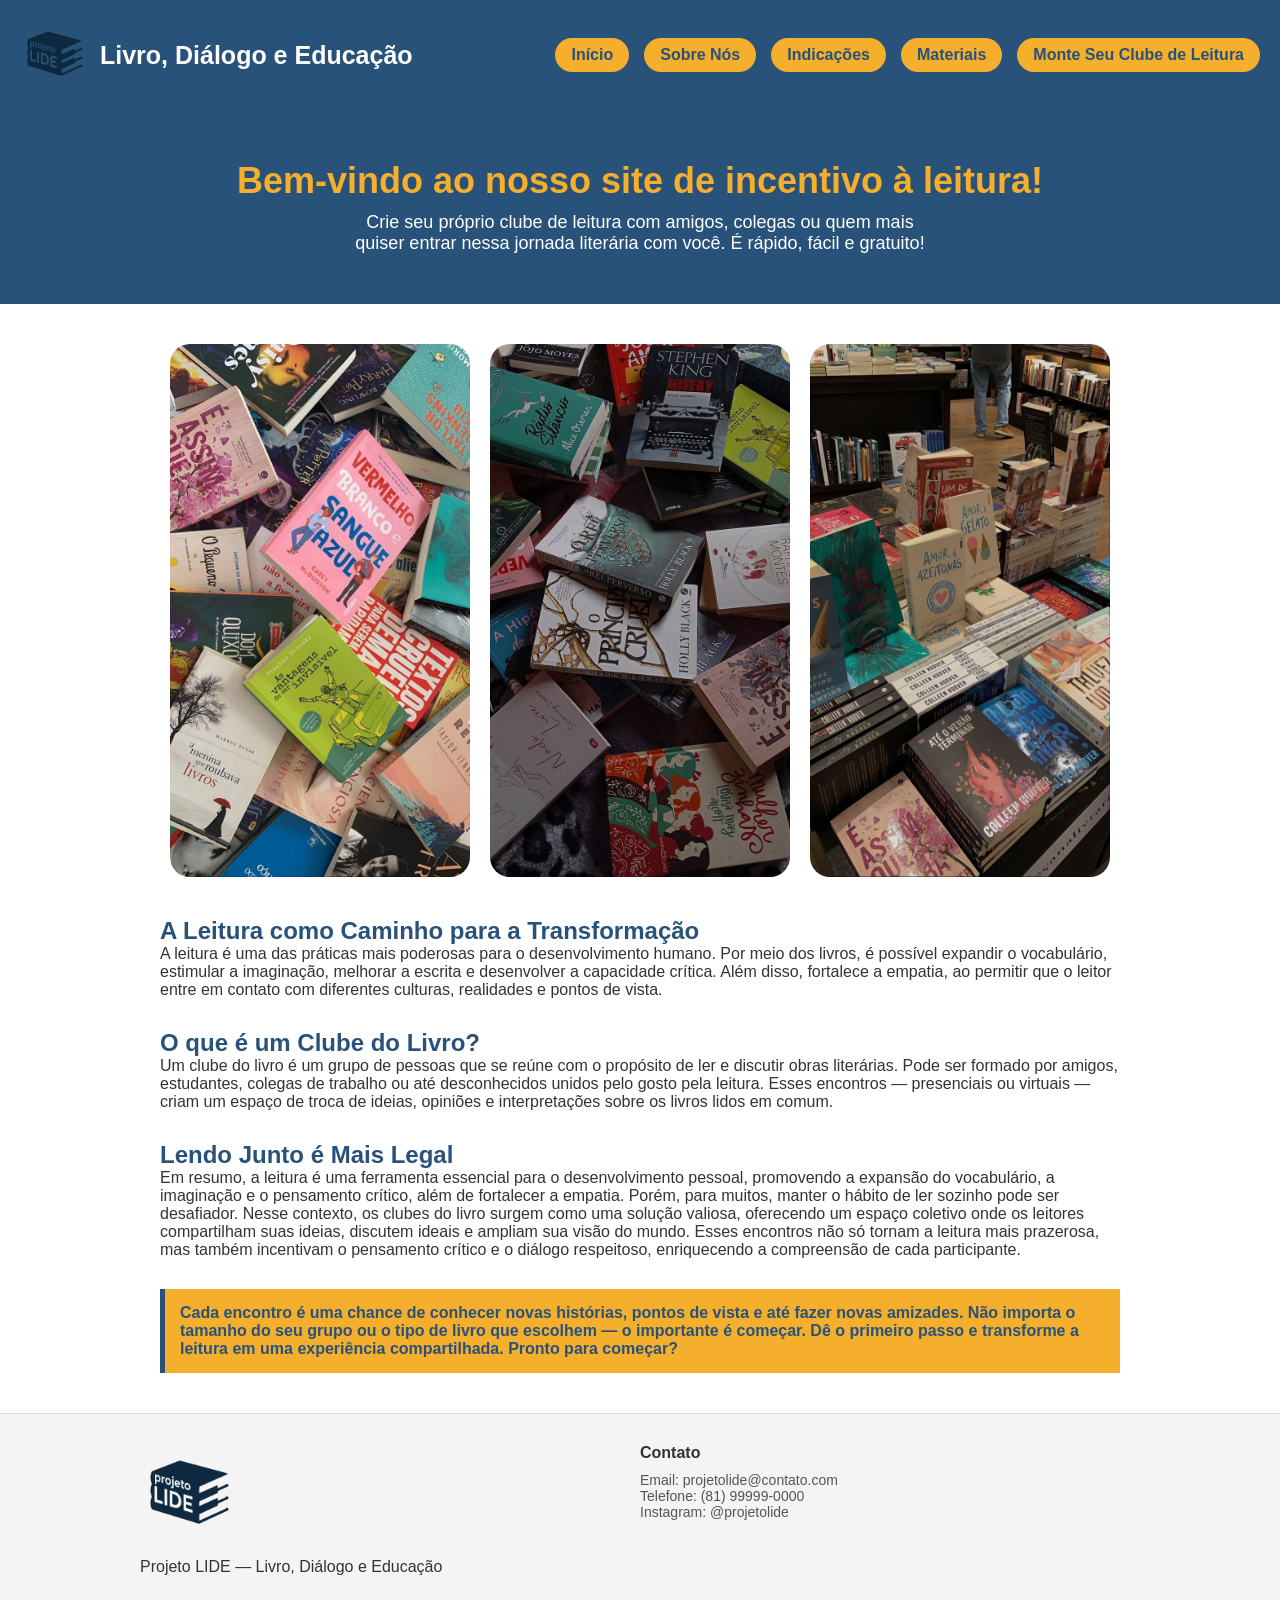
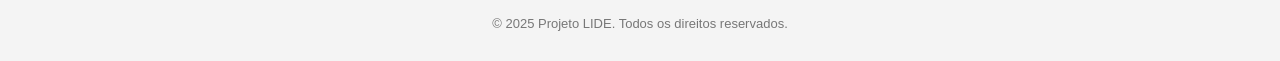
<file: index.html>
<!DOCTYPE html>
<html lang="pt-BR">
<head>
  <meta charset="UTF-8" />
  <meta name="viewport" content="width=device-width, initial-scale=1.0" />
  <title>Projeto LIDE - Clube de Leitura</title>
  <link href="https://fonts.googleapis.com/css2?family=Nunito:wght@400;700;900&display=swap" rel="stylesheet">
  <link rel="stylesheet" href="index.css">

  <style>
    body {
      margin: 0;
      font-family: 'Nunito', sans-serif;
      background-color: #ffffff;
      color: #333;
    }
    header {
      background-color: #28527A;
      padding: 20px;
      display: flex;
      justify-content: space-between;
      align-items: center;
      flex-wrap: wrap;
    }

    .logo {
      display: flex;
      align-items: center;
    }
    .logo img {
      height: 60px;
      margin-right: 10px;
    }
    nav {
      display: flex;
      gap: 15px;
      flex-wrap: wrap;
      align-items: center;
    }
    nav a {
      background-color: #f6ae2d;
      padding: 8px 16px;
      border-radius: 20px;
      text-decoration: none;
      color: #28527A;
      font-weight: 700;
    }

    nav a:hover{
    color: #f8fdf8;
    transform: scale(1.1);
    transition: all 0.45s ease;
}

a:hover{
    color: #28527A;
    transition: 0.3s all;
}


    .btn-sobre {
      background-color: #f6ae2d;
      padding: 8px 16px;
      border-radius: 20px;
      text-decoration: none;
      color: #28527A;
      font-weight: 700;
    }

    .btn-grupo{
      background-color: #f6ae2d;
      padding: 8px 16px;
      border-radius: 20px;
      text-decoration: none;
      color: #28527A;
      font-weight: 700;
    }

    .hero {
      background-color: #28527A;
      padding: 50px 20px;
      text-align: center;
      color: #ffffff;
      position: relative;
    }
    .hero h1 {
      font-size: 36px;
      margin-bottom: 10px;
      color: #f6ae2d;
    }
    .hero p {
      font-size: 18px;
      max-width: 600px;
      margin: 0 auto;
    }
    .content {
      max-width: 1000px;
      margin: 40px auto;
      padding: 0 20px;
    }
    .content h2 {
      color: #28527A;
      margin-top: 30px;
    }
    .content ul {
      padding-left: 20px;
    }
    .highlight {
      background:#f6ae2d;
      border-left: 5px solid #28527A;
      padding: 15px;
      margin-top: 30px;
      font-weight: 700;
      color: #28527A;
    }
    .img-row {
      display: flex;
      flex-wrap: wrap;
      gap: 20px;
      justify-content: center;
      margin: 40px 0;
    }
    .img-row img {
      width: 300px;
      height: auto;
      border-radius: 20px;
      object-fit: cover;
    }
  </style>
</head>
<body>
  <header>
    <div class="logo">
      <img src="logo.png" alt="Logo" style="height: 70px;">
      <h1 style="color:white; font-size: 25px; margin: 0;">Livro, Diálogo e Educação</h1>
    </div>
    <nav>
      <a href="index.html">Início</a>
      <a class="btn-sobre" href="pagina2.html">Sobre Nós</a>
      <a href="pagina3.html">Indicações</a>
      <a href="materiais.html">Materiais</a>
      <a class="btn-grupo" href="pagina5.html">Monte Seu Clube de Leitura</a>
    </nav>
  </header>
  <main>
    <section class="hero">
      <div class="texto" style="text-align: center;"></div>
        <h1>Bem-vindo ao nosso site de incentivo à leitura!</h1>
        <p>
          Crie seu próprio clube de leitura com amigos, colegas ou quem mais quiser entrar nessa jornada literária com você. É rápido, fácil e gratuito!
        </p>
      </div>
    </section>
  </main>

  <div class="content">
    <div class="img-row">
      <img src="livros1.png" alt="Estante de livros">
      <img src="livros2.png" alt="Livros sobre a mesa">
      <img src="livros3.png" alt="Livros empilhados">
    </div>
    <h2>A Leitura como Caminho para a Transformação</h2>
    <p>A leitura é uma das práticas mais poderosas para o desenvolvimento humano. Por meio dos livros, é possível expandir o vocabulário, estimular a imaginação, melhorar a escrita e desenvolver a capacidade crítica. Além disso, fortalece a empatia, ao permitir que o leitor entre em contato com diferentes culturas, realidades e pontos de vista.</p>
    <h2>O que é um Clube do Livro?</h2>
    <p>Um clube do livro é um grupo de pessoas que se reúne com o propósito de ler e discutir obras literárias. Pode ser formado por amigos, estudantes, colegas de trabalho ou até desconhecidos unidos pelo gosto pela leitura. Esses encontros — presenciais ou virtuais — criam um espaço de troca de ideias, opiniões e interpretações sobre os livros lidos em comum.</p>
    <h2>Lendo Junto é Mais Legal</h2>
    <p>Em resumo, a leitura é uma ferramenta essencial para o desenvolvimento pessoal, promovendo a expansão do vocabulário, a imaginação e o pensamento crítico, além de fortalecer a empatia. Porém, para muitos, manter o hábito de ler sozinho pode ser desafiador. Nesse contexto, os clubes do livro surgem como uma solução valiosa, oferecendo um espaço coletivo onde os leitores compartilham suas ideias, discutem ideais e ampliam sua visão do mundo. Esses encontros não só tornam a leitura mais prazerosa, mas também incentivam o pensamento crítico e o diálogo respeitoso, enriquecendo a compreensão de cada participante.</p>
    <div class="highlight">
      Cada encontro é uma chance de conhecer novas histórias, pontos de vista e até fazer novas amizades. Não importa o tamanho do seu grupo ou o tipo de livro que escolhem — o importante é começar. Dê o primeiro passo e transforme a leitura em uma experiência compartilhada. Pronto para começar?
    </div>
  </div>
</body>
   <footer class="footer">
  <div class="footer-content">
    <div class="footer-left">
      <img src="logo.png" alt="Logo LIDE" class="footer-logo">
      <p>Projeto LIDE — Livro, Diálogo e Educação</p>
    </div>

    <div class="footer-contact">
      <h4>Contato</h4>
      <p>Email: <a href="mailto:contato@lide.com">projetolide@contato.com</a></p>
      <p>Telefone: (81) 99999-0000</p>
      <p>Instagram: <a href="https://instagram.com/projetolide" target="_blank">@projetolide</a></p>
    </div>
  </div>

  <div class="footer-bottom">
    <p>&copy; 2025 Projeto LIDE. Todos os direitos reservados.</p>
  </div>
</footer>
</html>
</file>
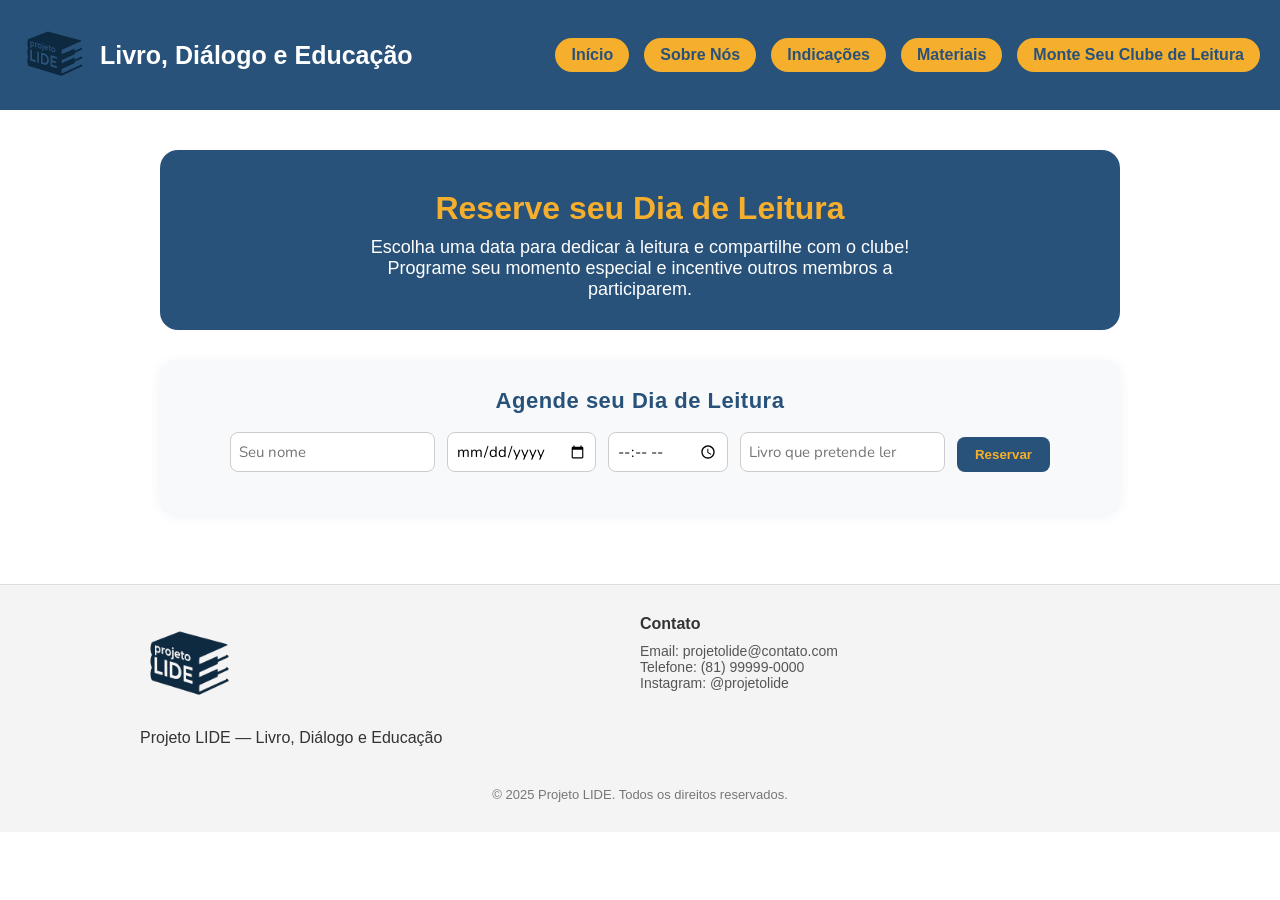
<file: agenda.html>
<!DOCTYPE html>
<html lang="pt-BR">
<head>
    <meta charset="UTF-8" />
    <meta name="viewport" content="width=device-width, initial-scale=1.0" />
    <title>Agenda do Clube de Leitura - Projeto LIDE</title>
    <link href="https://fonts.googleapis.com/css2?family=Nunito:wght@400;700;900&display=swap" rel="stylesheet">
  <link rel="stylesheet" href="index.css">
    <style>
        body {
            margin: 0;
            font-family: 'Nunito', sans-serif;
            background-color: #fff;
            color: #333;
        }
        header {
            background-color: #28527A;
            padding: 20px;
            display: flex;
            justify-content: space-between;
            align-items: center;
            flex-wrap: wrap;
        }
        .logo {
            display: flex;
            align-items: center;
        }
        .logo img {
            height: 60px;
            margin-right: 10px;
        }
        nav {
            display: flex;
            gap: 15px;
            flex-wrap: wrap;
            align-items: center;
        }
        nav a {
            background-color: #f6ae2d;
            padding: 8px 16px;
            border-radius: 20px;
            text-decoration: none;
            color: #28527A;
            font-weight: 700;
        }
        nav a:hover {
            color: #f8fdf8;
            transform: scale(1.1);
            transition: all 0.45s ease;
        }
        main {
            max-width: 1000px;
            margin: 40px auto 0 auto;
            padding: 0 20px 40px 20px;
        }
        .agenda-hero {
            background-color: #28527A;
            color: #fff;
            padding: 40px 20px 30px 20px;
            border-radius: 18px;
            text-align: center;
            margin-bottom: 30px;
        }
        .agenda-hero h1 {
            color: #f6ae2d;
            font-size: 32px;
            margin-bottom: 10px;
        }
        .agenda-hero p {
            font-size: 18px;
            margin: 0 auto;
            max-width: 600px;
        }
        .agenda-section {
            background: #f8f9fa;
            border-radius: 18px;
            box-shadow: 0 2px 12px rgba(40, 82, 122, 0.08);
            padding: 28px 22px 22px 22px;
            margin-bottom: 30px;
        }
        .agenda-section h2 {
            color: #28527A;
            font-size: 22px;
            margin-bottom: 18px;
            text-align: center;
            font-weight: 900;
            letter-spacing: 0.5px;
        }
        .agenda-table {
            width: 100%;
            border-collapse: collapse;
            margin-bottom: 18px;
        }
        .agenda-table th, .agenda-table td {
            border: 1px solid #e0e0e0;
            padding: 10px 8px;
            text-align: center;
            font-size: 15px;
        }
        .agenda-table th {
            background: #f6ae2d;
            color: #28527A;
            font-weight: 900;
        }
        .agenda-table tr:nth-child(even) {
            background: #f6f7fa;
        }
        .inventarioForm{
            display: flex;
            flex-wrap: wrap;
            gap: 12px;
            justify-content: center;
            margin-top: 10px;
        }
        .inventarioForm input, .inventarioFormtextarea {
            padding: 8px;
            border-radius: 8px;
            border: 1px solid #ccc;
            font-family: 'Nunito', sans-serif;
            font-size: 15px;
        }
        .inventarioForm input[type="date"], .inventarioForm input[type="time"] {
            min-width: 120px;
        }
        .inventarioForm button {
            background-color: #28527A;
            color: #f6ae2d;
            border: none;
            border-radius: 8px;
            padding: 10px 18px;
            font-weight: bold;
            cursor: pointer;
            transition: background 0.3s, color 0.3s;
        }
        .inventarioForm button:hover {
            background: #f6ae2d;
            color: #28527A;
        }
        @media (max-width: 700px) {
            .agenda-section, main {
                padding: 10px;
            }
            .inventarioForm {
                flex-direction: column;
                align-items: stretch;
            }
        }
        
    </style>
</head>
<body>
    <header>
        <div class="logo">
            <img src="logo.png" alt="Logo" style="height: 70px;">
            <h1 style="color:white; font-size: 25px; margin: 0;">Livro, Diálogo e Educação</h1>
        </div>
        <nav>
            <a href="index.html">Início</a>
            <a class="btn-sobre" href="pagina2.html">Sobre Nós</a>
            <a href="pagina3.html">Indicações</a>
            <a href="materiais.html">Materiais</a>
            <a class="btn-grupo" href="pagina5.html">Monte Seu Clube de Leitura</a>
        </nav>
    </header>
    <main>
        <section class="agenda-hero">
            <h1>Reserve seu Dia de Leitura</h1>
            <p>
                Escolha uma data para dedicar à leitura e compartilhe com o clube! Programe seu momento especial e incentive outros membros a participarem.
            </p>
        </section>
        <section class="agenda-section">
            <h2>Agende seu Dia de Leitura</h2>
            <form class="inventarioForm" id="reservarForm">
            <input type="text" name="nome" placeholder="Seu nome" required>
            <input type="date" name="data" required>
            <input type="time" name="hora" required>
            <input type="text" name="livro" placeholder="Livro que pretende ler" required>
            <button type="submit">Reservar</button>
            </form>
            <div id="reservas-lista" style="margin-top:20px;">
    
            </div>
        </section>
        <script>
            // Função para carregar reservas do localStorage
            function carregarReservas() {
            const lista = document.getElementById('reservas-lista');
            lista.innerHTML = '';
            const reservas = JSON.parse(localStorage.getItem('reservasLide') || '[]');
            reservas.forEach(r => {
                const reserva = document.createElement('div');
                reserva.style.marginBottom = '12px';
                reserva.innerHTML = `<strong>${r.nome}</strong> reservou <em>${r.livro}</em> para leitura em <strong>${r.data}</strong> às <strong>${r.hora}</strong>.`;
                lista.appendChild(reserva);
            });
            }

            // Evento de envio do formulário
            document.getElementById('reservarForm').addEventListener('submit', function(e) {
            e.preventDefault();
            const form = e.target;
            const novaReserva = {
                nome: form.nome.value,
                data: form.data.value,
                hora: form.hora.value,
                livro: form.livro.value
            };
            const reservas = JSON.parse(localStorage.getItem('reservasLide') || '[]');
            reservas.push(novaReserva);
            localStorage.setItem('reservasLide', JSON.stringify(reservas));
            carregarReservas();
            form.reset();
            });

            // Carrega reservas ao abrir a página
            carregarReservas();
        </script>
    </div>
        </section>
    </main>
   <footer class="footer">
  <div class="footer-content">
    <div class="footer-left">
      <img src="logo.png" alt="Logo LIDE" class="footer-logo">
      <p>Projeto LIDE — Livro, Diálogo e Educação</p>
    </div>
    <div class="footer-contact">
      <h4>Contato</h4>
      <p>Email: <a href="mailto:contato@lide.com">projetolide@contato.com</a></p>
      <p>Telefone: (81) 99999-0000</p>
      <p>Instagram: <a href="https://instagram.com/projetolide" target="_blank">@projetolide</a></p>
    </div>
  </div>

  <div class="footer-bottom">
    <p>&copy; 2025 Projeto LIDE. Todos os direitos reservados.</p>
  </div>
</footer>
</body>
</html>
</file>
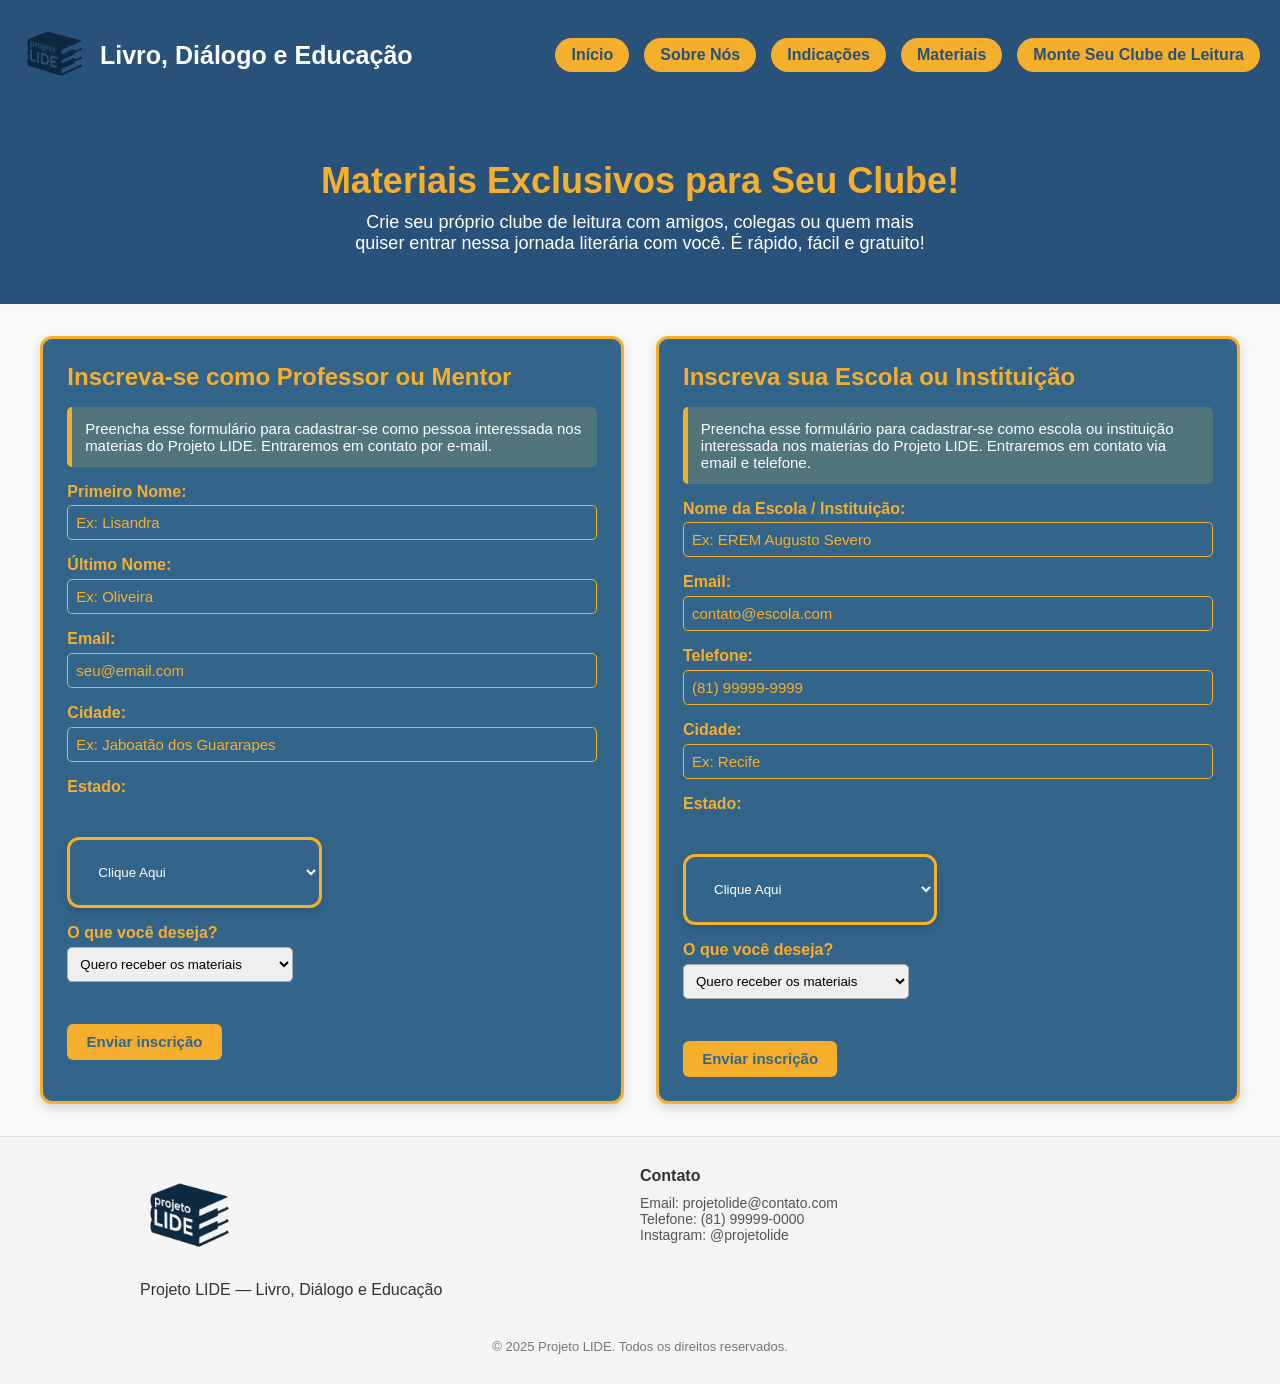
<file: materiais.html>
<!DOCTYPE html>
<html lang="pt-BR">
<head>
  <meta charset="UTF-8" />
  <meta name="viewport" content="width=device-width, initial-scale=1.0" />
  <title>Projeto LIDE - Clube de Leitura</title>
  <link href="https://fonts.googleapis.com/css2?family=Nunito:wght@400;700;900&display=swap" rel="stylesheet">
  <link rel="stylesheet" href="style.css">
  <link rel="stylesheet" href="index.css">

   <style>
    body {
      margin: 0;
      font-family: 'Nunito', sans-serif;
      background-color: #ffffff;
      color: #333;
    }
    header {
      background-color: #28527A;
      padding: 20px;
      display: flex;
      justify-content: space-between;
      align-items: center;
      flex-wrap: wrap;
    }

    .logo {
      display: flex;
      align-items: center;
    }
    .logo img {
      height: 60px;
      margin-right: 10px;
    }
    nav {
      display: flex;
      gap: 15px;
      flex-wrap: wrap;
      align-items: center;
    }
    nav a {
      background-color: #f6ae2d;
      padding: 8px 16px;
      border-radius: 20px;
      text-decoration: none;
      color: #28527A;
      font-weight: 700;
    }

    nav a:hover{
    color: #f8fdf8;
    transform: scale(1.1);
    transition: all 0.45s ease;
}

a:hover{
    color: #28527A;
    transition: 0.3s all;
}


    .btn-sobre {
      background-color: #f6ae2d;
      padding: 8px 16px;
      border-radius: 20px;
      text-decoration: none;
      color: #28527A;
      font-weight: 700;
    }

    .btn-grupo{
      background-color: #f6ae2d;
      padding: 8px 16px;
      border-radius: 20px;
      text-decoration: none;
      color: #28527A;
      font-weight: 700;
    }

    .hero {
      background-color: #28527A;
      padding: 50px 20px;
      text-align: center;
      color: #fff;
      position: relative;
    }
    .hero h1 {
      font-size: 36px;
      margin-bottom: 10px;
      color: #f6ae2d;
    }
    .hero p {
      font-size: 18px;
      max-width: 600px;
      margin: 0 auto;
    }
    .content {
      max-width: 1000px;
      margin: 40px auto;
      padding: 0 20px;
    }
    .content h2 {
      color: #28527A;
      margin-top: 30px;
    }
    .content ul {
      padding-left: 20px;
    }
    .highlight {
      background:#f6ae2d;
      border-left: 5px solid #28527A;
      padding: 15px;
      margin-top: 30px;
      font-weight: 700;
      color: #28527A;
    }
    .img-row {
      display: flex;
      flex-wrap: wrap;
      gap: 20px;
      justify-content: center;
      margin: 40px 0;
    }
    .img-row img {
      width: 300px;
      height: auto;
      border-radius: 20px;
      object-fit: cover;
    }
  </style>
</head>
<body>
  <header>
    <div class="logo">
      <img src="logo.png" alt="Logo" style="height: 70px;">
      <h1 style="color:white; font-size: 25px; margin: 0;">Livro, Diálogo e Educação</h1>
    </div>
   <nav>
      <a href="index.html">Início</a>
      <a class="btn-sobre" href="pagina2.html">Sobre Nós</a>
      <a href="pagina3.html">Indicações</a>
      <a href="./materiais.html">Materiais</a>
      <a class="btn-grupo" href="pagina5.html">Monte Seu Clube de Leitura</a>
    </nav>
  </header>
  <main>
    <section class="hero">
    <h1>Materiais Exclusivos para Seu Clube!</h1>
        <p>
          Crie seu próprio clube de leitura com amigos, colegas ou quem mais quiser entrar nessa jornada literária com você. É rápido, fácil e gratuito!
        </p>
      </div>
    </section>

    <section>
  <div class="form-container"; id="saiba_mais">
    <form method="post" class="form" action="/inscrever">
      <h2>Inscreva-se como Professor ou Mentor</h2>
      <p class="mensagem">
        Preencha esse formulário para cadastrar-se como pessoa interessada nos materias do 
        Projeto LIDE. Entraremos em contato por e-mail.</p>

      <label for="primeiro_nome">Primeiro Nome:</label>
      <input type="text" id="primeiro_nome" name="primeiro_nome" placeholder="Ex: Lisandra">

      <label for="ultimo_nome">Último Nome:</label>
      <input type="text" id="ultimo_nome" name="ultimo_nome" placeholder="Ex: Oliveira">

      <label for="e-mail">Email:</label>
      <input type="email" id="email" name="email" placeholder="seu@email.com">

      <label for="cidade">Cidade:</label>
      <input type="text" id="cidade" name="cidade" placeholder="Ex: Jaboatão dos Guararapes">

    <label for="estado">Estado:</label><br><br>
    <select class="form" id="estado" name="estado" required>
      <option value="">Clique Aqui</option>
      <option value="AC">Acre</option>
      <option value="AL">Alagoas</option>
      <option value="AP">Amapá</option>
      <option value="AM">Amazonas</option>
      <option value="BA">Bahia</option>
      <option value="CE">Ceará</option>
      <option value="DF">Distrito Federal</option>
      <option value="ES">Espírito Santo</option>
      <option value="GO">Goiás</option>
      <option value="MA">Maranhão</option>
      <option value="MT">Mato Grosso</option>
      <option value="MS">Mato Grosso do Sul</option>
      <option value="MG">Minas Gerais</option>
      <option value="PA">Pará</option>
      <option value="PB">Paraíba</option>
      <option value="PR">Paraná</option>
      <option value="PE">Pernambuco</option>
      <option value="PI">Piauí</option>
      <option value="RJ">Rio de Janeiro</option>
      <option value="RN">Rio Grande do Norte</option>
      <option value="RS">Rio Grande do Sul</option>
      <option value="RO">Rondônia</option>
      <option value="RR">Roraima</option>
      <option value="SC">Santa Catarina</option>
      <option value="SP">São Paulo</option>
      <option value="SE">Sergipe</option>
      <option value="TO">Tocantins</option>
    </select>

      <label for="acao">O que você deseja?</label>
      <select id="acao" name="acao" required>
        <option value="inscrever">Quero receber os materiais</option>
        <option value="cancelar">Quero cancelar minha inscrição</option>
      </select>

    <br><br>
    <button type="submit">Enviar inscrição</button>
  </form>

    <form method="post" action="inscrever_escola" class="form">
      <h2>Inscreva sua Escola ou Instituição</h2>
      <p class="mensagem">
        Preencha esse formulário para cadastrar-se como escola ou instituição 
        interessada nos materias do Projeto LIDE. 
        Entraremos em contato via email e telefone.</p>
      
        <label for="nome-escola">Nome da Escola / Instituição:</label>
        <input type="text" id="nome-escola" name="nome-escola" placeholder="Ex: EREM Augusto Severo">
        
        <label for="email-escola">Email:</label>
        <input type="email" id="email-escola" name="email-escola" placeholder="contato@escola.com">

        <label for="telefone-escola">Telefone:</label>
        <input type="tel" id="telefone-escola" name="telefone-escola" placeholder="(81) 99999-9999">


        <label for="cidade-escola">Cidade:</label>
        <input type="text" id="cidade-escola" name="cidade-escola" placeholder="Ex: Recife">

            <label for="estado-escola">Estado:</label><br><br>
    <select class="form" id="estado-escola" name="estado-escola" required>
      <option value="">Clique Aqui</option>
      <option value="AC">Acre</option>
      <option value="AL">Alagoas</option>
      <option value="AP">Amapá</option>
      <option value="AM">Amazonas</option>
      <option value="BA">Bahia</option>
      <option value="CE">Ceará</option>
      <option value="DF">Distrito Federal</option>
      <option value="ES">Espírito Santo</option>
      <option value="GO">Goiás</option>
      <option value="MA">Maranhão</option>
      <option value="MT">Mato Grosso</option>
      <option value="MS">Mato Grosso do Sul</option>
      <option value="MG">Minas Gerais</option>
      <option value="PA">Pará</option>
      <option value="PB">Paraíba</option>
      <option value="PR">Paraná</option>
      <option value="PE">Pernambuco</option>
      <option value="PI">Piauí</option>
      <option value="RJ">Rio de Janeiro</option>
      <option value="RN">Rio Grande do Norte</option>
      <option value="RS">Rio Grande do Sul</option>
      <option value="RO">Rondônia</option>
      <option value="RR">Roraima</option>
      <option value="SC">Santa Catarina</option>
      <option value="SP">São Paulo</option>
      <option value="SE">Sergipe</option>
      <option value="TO">Tocantins</option>
    </select>

     
      <label for="acao">O que você deseja?</label>
      <select id="acao" name="acao" required>
        <option value="inscrever">Quero receber os materiais</option>
        <option value="cancelar">Quero cancelar minha inscrição</option>
      </select>
      <br><br>
        <button type="submit">Enviar inscrição</button>


    </form>

  </div>
</section>

  </main>
</body>
<footer class="footer">
  <div class="footer-content">
    <div class="footer-left">
      <img src="logo.png" alt="Logo LIDE" class="footer-logo">
      <p>Projeto LIDE — Livro, Diálogo e Educação</p>
    </div>

    <div class="footer-contact">
      <h4>Contato</h4>
      <p>Email: <a href="mailto:contato@lide.com">projetolide@contato.com</a></p>
      <p>Telefone: (81) 99999-0000</p>
      <p>Instagram: <a href="https://instagram.com/projetolide" target="_blank">@projetolide</a></p>
    </div>
  </div>

  <div class="footer-bottom">
    <p>&copy; 2025 Projeto LIDE. Todos os direitos reservados.</p>
  </div>
</footer>
</html>
</file>
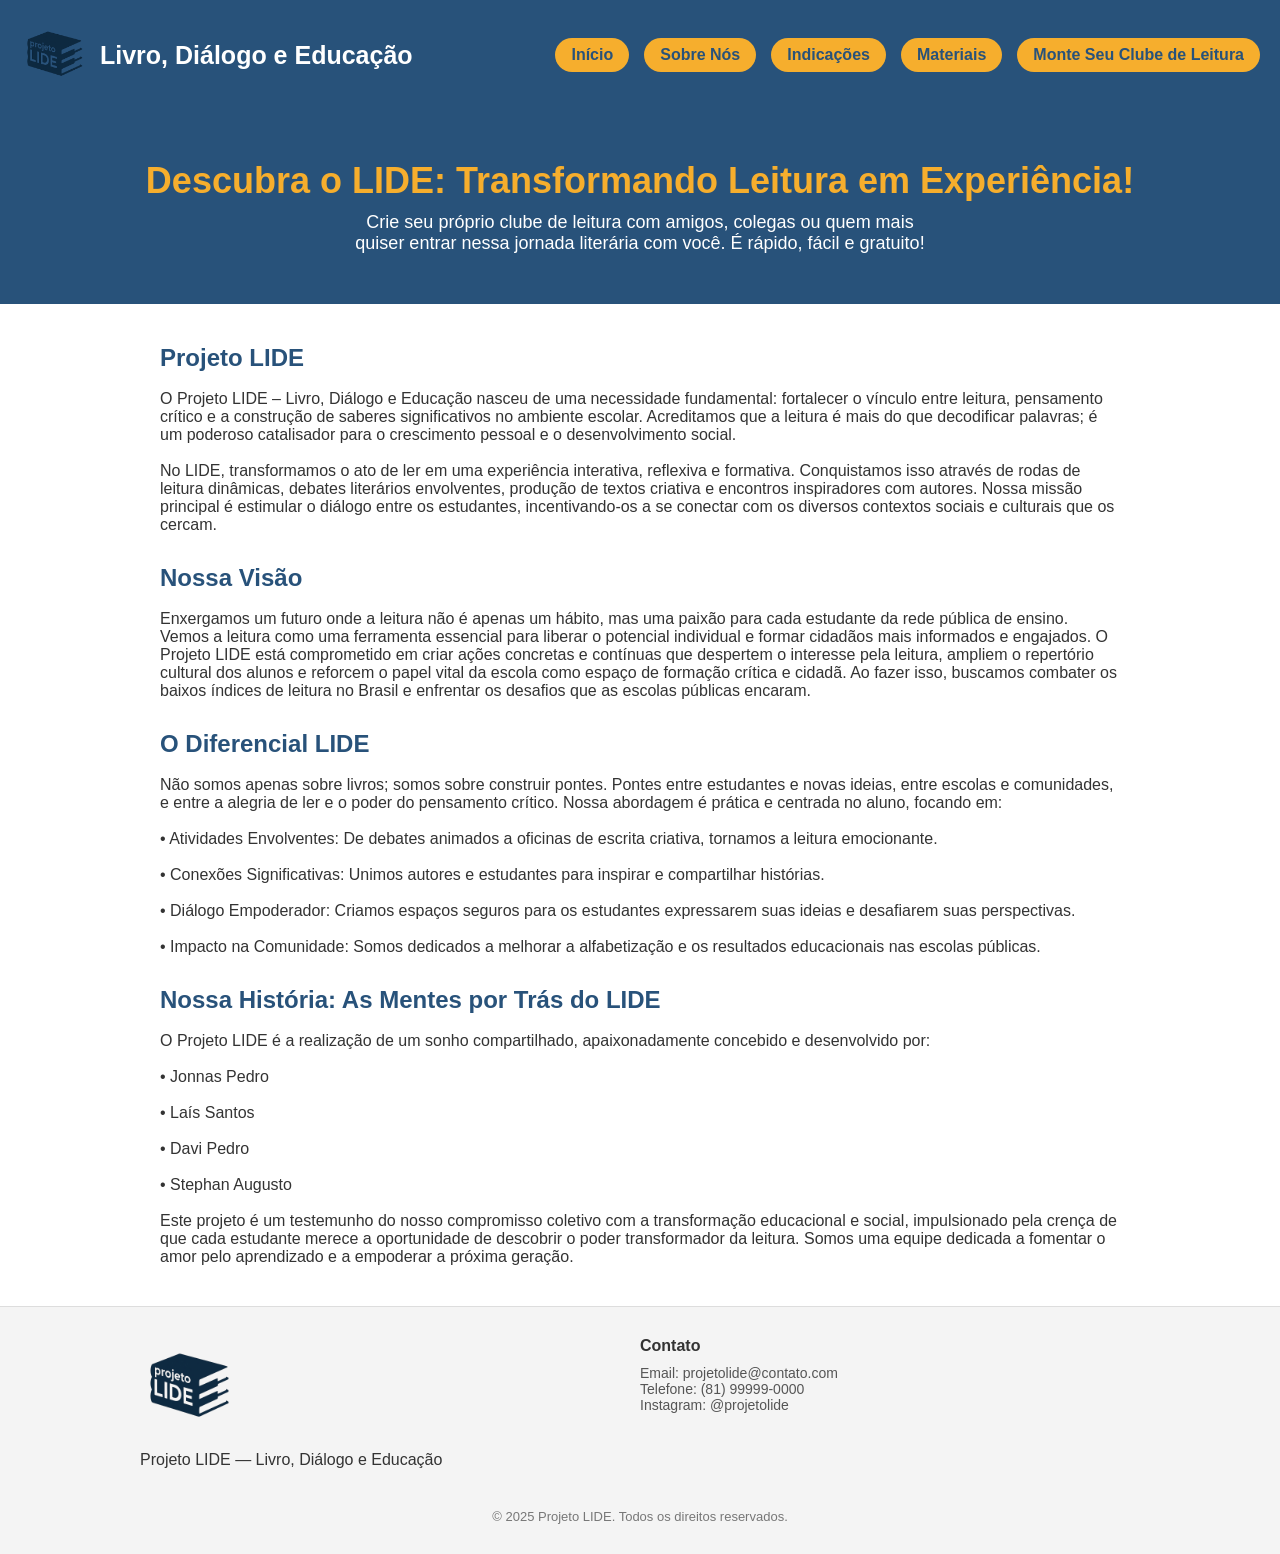
<file: pagina2.html>
<!DOCTYPE html>
<html lang="pt-BR">
<head>
  <meta charset="UTF-8" />
  <meta name="viewport" content="width=device-width, initial-scale=1.0" />
  <title>Projeto LIDE - Clube de Leitura</title>
  <link href="https://fonts.googleapis.com/css2?family=Nunito:wght@400;700;900&display=swap" rel="stylesheet">
  <link rel="stylesheet" href="index.css">

  <style>
    body {
      margin: 0;
      font-family: 'Nunito', sans-serif;
      background-color: #ffffff;
      color: #333;
    }
    header {
      background-color: #28527A;
      padding: 20px;
      display: flex;
      justify-content: space-between;
      align-items: center;
      flex-wrap: wrap;
    }

    .logo {
      display: flex;
      align-items: center;
    }
    .logo img {
      height: 60px;
      margin-right: 10px;
    }
    nav {
      display: flex;
      gap: 15px;
      flex-wrap: wrap;
      align-items: center;
    }
    nav a {
      background-color: #f6ae2d;
      padding: 8px 16px;
      border-radius: 20px;
      text-decoration: none;
      color: #28527A;
      font-weight: 700;
    }

    nav a:hover{
    color: #f8fdf8;
    transform: scale(1.1);
    transition: all 0.45s ease;
}

a:hover{
    color: #d3f5da;
    transition: 0.3s all;
}


    .btn-sobre {
      background-color: #f6ae2d;
      padding: 8px 16px;
      border-radius: 20px;
      text-decoration: none;
      color: #28527A;
      font-weight: 700;
    }

    .btn-grupo{
      background-color: #f6ae2d;
      padding: 8px 16px;
      border-radius: 20px;
      text-decoration: none;
      color: #28527A;
      font-weight: 700;
    }

    .hero {
      background-color: #28527A;
      padding: 50px 20px;
      text-align: center;
      color: #ffffff;
      position: relative;
    }
    .hero h1 {
      font-size: 36px;
      margin-bottom: 10px;
      color: #f6ae2d;
    }
    .hero p {
      font-size: 18px;
      max-width: 600px;
      margin: 0 auto;
    }
    .content {
      max-width: 1000px;
      margin: 40px auto;
      padding: 0 20px;
    }
    .content h2 {
      color: #28527A;
      margin-top: 30px;
    }
    .content ul {
      padding-left: 20px;
    }
    .highlight {
      background: linear-gradient(to right, #66c4be, #f6ae2d);
      border-left: 5px solid #28527A;
      padding: 15px;
      margin-top: 30px;
      font-weight: 700;
      color: #28527A;
    }
    .img-row {
      display: flex;
      flex-wrap: wrap;
      gap: 20px;
      justify-content: center;
      margin: 40px 0;
    }
    .img-row img {
      width: 300px;
      height: auto;
      border-radius: 20px;
      object-fit: cover;
    }
  </style>
</head>
<body>
  <header>
    <div class="logo">
      <img src="logo.png" alt="Logo" style="height: 70px;">
      <h1 style="color:white; font-size: 25px; margin: 0;">Livro, Diálogo e Educação</h1>
    </div>
 <nav>
      <a href="index.html">Início</a>
      <a class="btn-sobre" href="pagina2.html">Sobre Nós</a>
      <a href="pagina3.html">Indicações</a>
      <a href="materiais.html">Materiais</a>
      <a class="btn-grupo" href="pagina5.html">Monte Seu Clube de Leitura</a>
    </nav>
  </header>
  <main>
    <section class="hero">
      <div class="texto" style="text-align: center;"></div>
        <h1>Descubra o LIDE: Transformando Leitura em Experiência!</h1>
        <p>
          Crie seu próprio clube de leitura com amigos, colegas ou quem mais quiser entrar nessa jornada literária com você. É rápido, fácil e gratuito!
        </p>
      </div>
    </section>
  </main>
   <div class="content">
    <h2>Projeto LIDE</h2>
    <br>
    <p>O Projeto LIDE – Livro, Diálogo e Educação nasceu de uma necessidade 
      fundamental: fortalecer o vínculo entre leitura, pensamento crítico e a 
      construção de saberes significativos no ambiente escolar. Acreditamos que 
      a leitura é mais do que decodificar palavras; é um poderoso catalisador para 
      o crescimento pessoal e o desenvolvimento social.</p>
    <br>
    <p>No LIDE, transformamos o ato de ler em uma experiência interativa, 
      reflexiva e formativa. Conquistamos isso através de rodas de leitura 
      dinâmicas, debates literários envolventes, produção de textos criativa 
      e encontros inspiradores com autores. Nossa missão principal é estimular 
      o diálogo entre os estudantes, incentivando-os a se conectar com os diversos 
      contextos sociais e culturais que os cercam.</p>
    <h2>Nossa Visão</h2>
    <br>
    <p>Enxergamos um futuro onde a leitura não é apenas um hábito, mas uma paixão para cada estudante da rede pública de ensino. Vemos a leitura como uma ferramenta essencial para liberar o potencial individual e formar cidadãos mais informados e engajados. O Projeto LIDE está comprometido em criar ações concretas e contínuas que despertem o interesse pela leitura, ampliem o repertório cultural dos alunos e reforcem o papel vital da escola como espaço de formação crítica e cidadã. Ao fazer isso, buscamos combater os baixos índices de leitura no Brasil e enfrentar os desafios que as escolas públicas encaram.</p>
    <h2>O Diferencial LIDE </h2>
<br>    
      <p>Não somos apenas sobre livros; somos sobre construir pontes. Pontes entre estudantes e novas ideias, entre escolas e comunidades, e entre a alegria de ler e o poder do pensamento crítico. Nossa abordagem é prática e centrada no aluno, focando em:</p>
<br>
      <p>• Atividades Envolventes: De debates animados a oficinas de escrita criativa, tornamos a leitura emocionante.</p>
<br>
      <p>• Conexões Significativas: Unimos autores e estudantes para inspirar e compartilhar histórias.</p>
<br>
      <p>• Diálogo Empoderador: Criamos espaços seguros para os estudantes expressarem suas ideias e desafiarem suas perspectivas.</p>
<br>
      <p>• Impacto na Comunidade: Somos dedicados a melhorar a alfabetização e os resultados educacionais nas escolas públicas.</p>
    
    <h2>Nossa História: As Mentes por Trás do LIDE</h2>
    <br>
    <p>O Projeto LIDE é a realização de um sonho compartilhado, apaixonadamente concebido e desenvolvido por:</p>
<br>
<p>• Jonnas Pedro</p>
<br>
<p>• Laís Santos</p>
<br>
<p>• Davi Pedro</p>
<br>
<p>• Stephan Augusto</p>
<br>
<p>Este projeto é um testemunho do nosso compromisso coletivo com a transformação educacional e social, impulsionado pela crença de que cada estudante merece a oportunidade de descobrir o poder transformador da leitura. Somos uma equipe dedicada a fomentar o amor pelo aprendizado e a empoderar a próxima geração.</p>

  </div>
</body>
<footer class="footer">
  <div class="footer-content">
    <div class="footer-left">
      <img src="logo.png" alt="Logo LIDE" class="footer-logo">
      <p>Projeto LIDE — Livro, Diálogo e Educação</p>
    </div>

    <div class="footer-contact">
      <h4>Contato</h4>
      <p>Email: <a href="mailto:contato@lide.com">projetolide@contato.com</a></p>
      <p>Telefone: (81) 99999-0000</p>
      <p>Instagram: <a href="https://instagram.com/projetolide" target="_blank">@projetolide</a></p>
    </div>
  </div>

  <div class="footer-bottom">
    <p>&copy; 2025 Projeto LIDE. Todos os direitos reservados.</p>
  </div>
</footer>
</html>
</file>
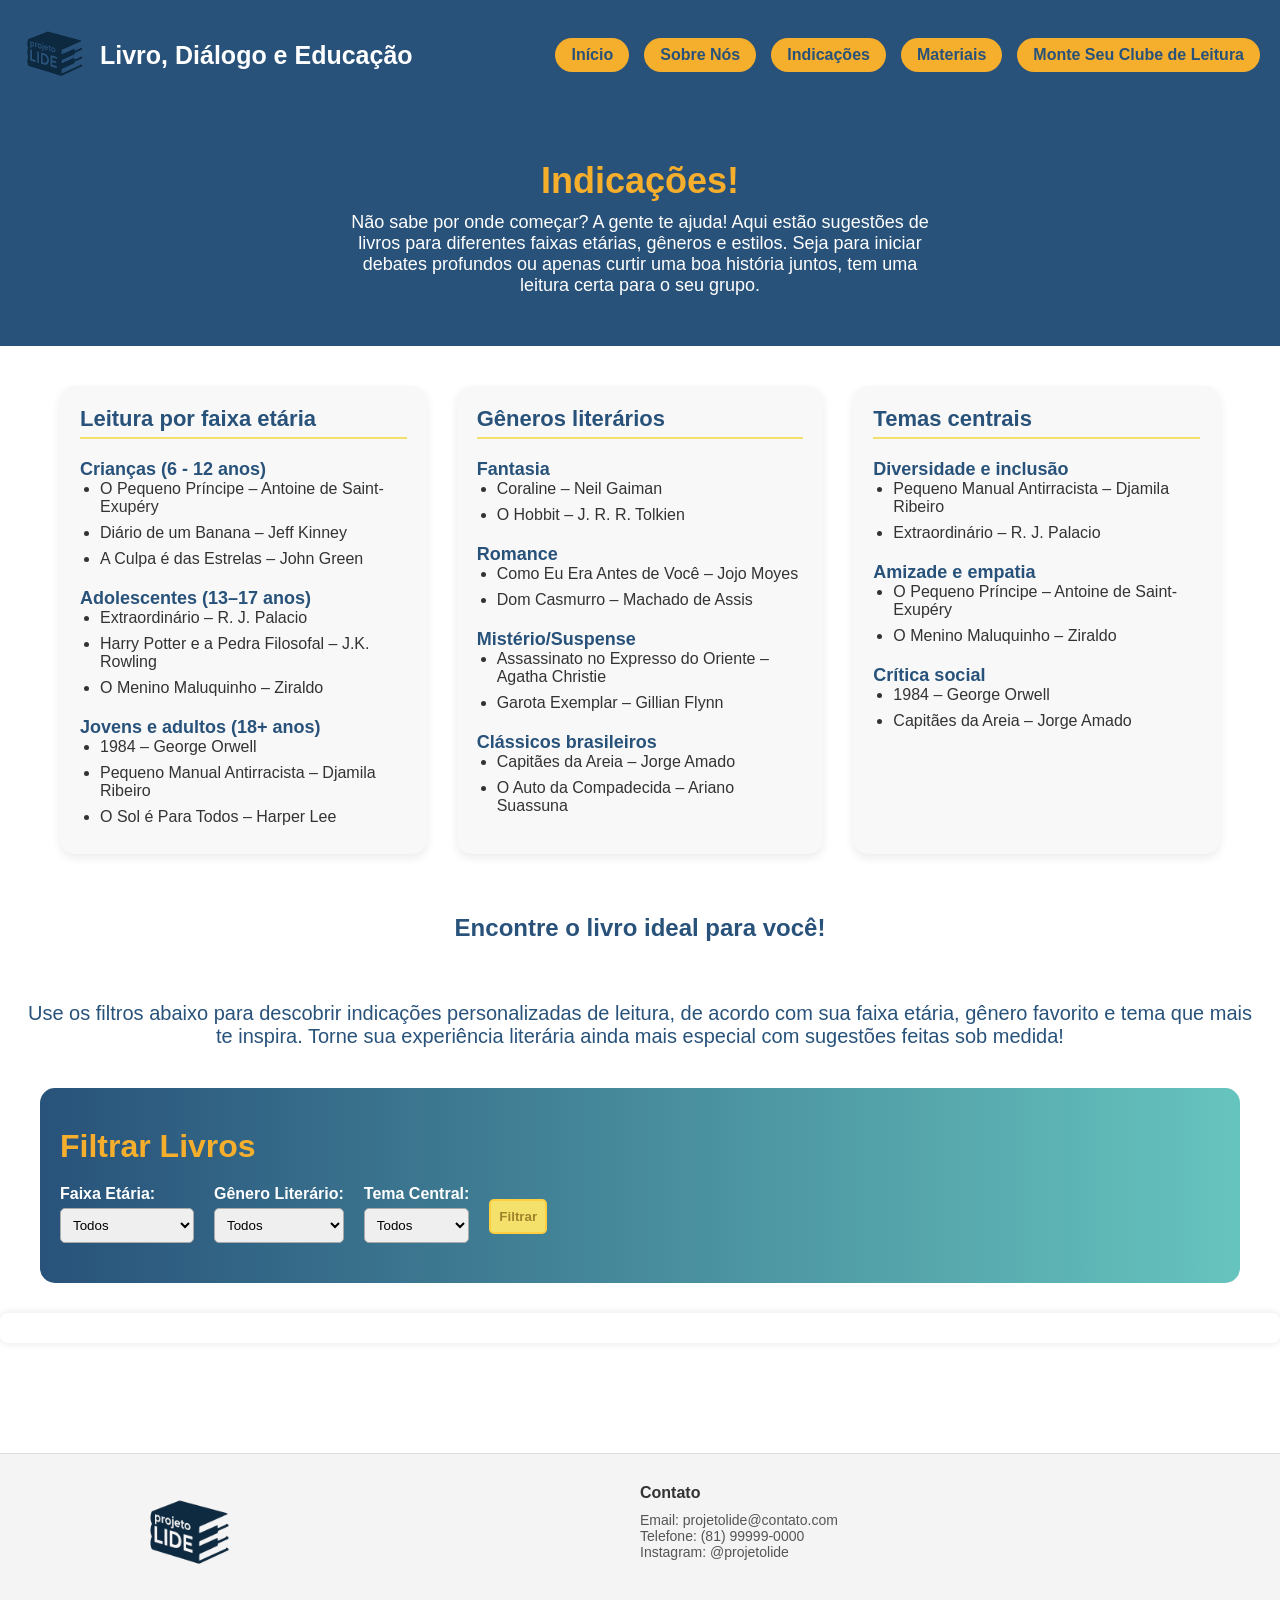
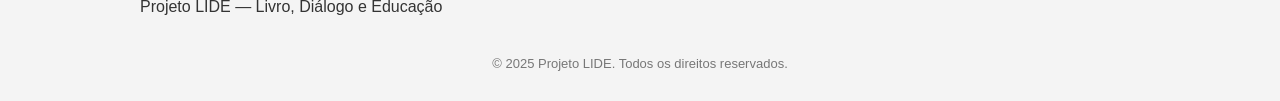
<file: pagina3.html>
<!DOCTYPE html>
<html lang="pt-BR">
<head>
  <meta charset="UTF-8" />
  <meta name="viewport" content="width=device-width, initial-scale=1.0" />
  <title>Projeto LIDE - Clube de Leitura</title>
  <link href="https://fonts.googleapis.com/css2?family=Nunito:wght@400;700;900&display=swap" rel="stylesheet">
  <link rel="stylesheet" href="index.css">

  <style>
    body {
      margin: 0;
      font-family: 'Nunito', sans-serif;
      background-color: #ffffff;
      color: #333;
    }
    header {
      background-color: #28527A;
      padding: 20px;
      display: flex;
      justify-content: space-between;
      align-items: center;
      flex-wrap: wrap;
    }

    .logo {
      display: flex;
      align-items: center;
    }
    .logo img {
      height: 60px;
      margin-right: 10px;
    }
    nav {
      display: flex;
      gap: 15px;
      flex-wrap: wrap;
      align-items: center;
    }
    nav a {
      background-color: #f6ae2d;
      padding: 8px 16px;
      border-radius: 20px;
      text-decoration: none;
      color: #28527A;
      font-weight: 700;
    }

    nav a:hover{
    color: #f8fdf8;
    transform: scale(1.1);
    transition: all 0.45s ease;
}

a:hover{
    color: #d3f5da;
    transition: 0.3s all;
}


    .btn-sobre {
      background-color: #f6ae2d;
      padding: 8px 16px;
      border-radius: 20px;
      text-decoration: none;
      color: #28527A;
      font-weight: 700;
    }

    .btn-grupo{
      background-color: #f6ae2d;
      padding: 8px 16px;
      border-radius: 20px;
      text-decoration: none;
      color: #28527A;
      font-weight: 700;
    }

    .hero {
      background-color: #28527A;
      padding: 50px 20px;
      text-align: center;
      color: #fff;
      position: relative;
    }
    .hero h1 {
      font-size: 36px;
      margin-bottom: 10px;
      color: #f6ae2d;
    }
    .hero p {
      font-size: 18px;
      max-width: 600px;
      margin: 0 auto;
    }
    .content {
      max-width: 1000px;
      margin: 40px auto;
      padding: 0 20px;
    }
    .content h2 {
      color: #28527A;
      margin-top: 30px;
    }
    .content ul {
      padding-left: 20px;
    }
    .highlight {
      background: linear-gradient(to right, #28527A, #f6ae2d);
      border-left: 5px solid #28527A;
      padding: 15px;
      margin-top: 30px;
      font-weight: 700;
      color: #28527A;
    }
    .img-row {
      display: flex;
      flex-wrap: wrap;
      gap: 20px;
      justify-content: center;
      margin: 40px 0;
    }
    .img-row img {
      width: 300px;
      height: auto;
      border-radius: 20px;
      object-fit: cover;
    }
  </style>
</head>
<body>
  <header>
    <div class="logo">
      <img src="logo.png" alt="Logo LIDE" style="height:70px;">
      <h1 style="color:white; font-size: 25px; margin: 0;">Livro, Diálogo e Educação</h1>
    </div>
   <nav>
      <a href="index.html">Início</a>
      <a class="btn-sobre" href="pagina2.html">Sobre Nós</a>
      <a href="pagina3.html">Indicações</a>
      <a href="materiais.html">Materiais</a>
      <a class="btn-grupo" href="pagina5.html">Monte Seu Clube de Leitura</a>
    </nav>
  </header>
  <main>
    <section class="hero">
      <div class="texto" style="text-align: center;"></div>
        <h1>Indicações!</h1>
        <p style="text-align: center;">
        Não sabe por onde começar? A gente te ajuda! Aqui estão sugestões 
        de livros para diferentes faixas etárias, gêneros e estilos. Seja 
        para iniciar debates profundos ou apenas curtir uma boa história 
        juntos, tem uma leitura certa para o seu grupo.</p>
      </div>
    </section>
  </main>

  <div class="container-indicacoes">

  <div class="coluna">
    <h2 class="h2-1">Leitura por faixa etária</h2>

    <h3 class="h3-1">Crianças (6 - 12 anos)</h3>
    <div class="listaindica">
      <ul>
        <li>O Pequeno Príncipe – Antoine de Saint-Exupéry</li>
        <li>Diário de um Banana – Jeff Kinney</li>
        <li>A Culpa é das Estrelas – John Green</li>
      </ul>
    </div>

    <h3 class="h3-1">Adolescentes (13–17 anos)</h3>
    <div class="listaindica">
      <ul>
        <li>Extraordinário – R. J. Palacio</li>
        <li>Harry Potter e a Pedra Filosofal – J.K. Rowling</li>
        <li>O Menino Maluquinho – Ziraldo</li>
      </ul>
    </div>

    <h3 class="h3-1">Jovens e adultos (18+ anos)</h3>
    <div class="listaindica">
      <ul>
        <li>1984 – George Orwell</li>
        <li>Pequeno Manual Antirracista – Djamila Ribeiro</li>
        <li>O Sol é Para Todos – Harper Lee</li>
      </ul>
    </div>
  </div>

  <div class="coluna">
    <h2 class="h2-1">Gêneros literários</h2>

    <h3 class="h3-1">Fantasia</h3>
    <div class="listaindica">
      <ul>
        <li>Coraline – Neil Gaiman</li>
        <li>O Hobbit – J. R. R. Tolkien</li>
      </ul>
    </div>

    <h3 class="h3-1">Romance</h3>
    <div class="listaindica">
      <ul>
        <li>Como Eu Era Antes de Você – Jojo Moyes</li>
        <li>Dom Casmurro – Machado de Assis</li>
      </ul>
    </div>

    <h3 class="h3-1">Mistério/Suspense</h3>
    <div class="listaindica">
      <ul>
        <li>Assassinato no Expresso do Oriente – Agatha Christie</li>
        <li>Garota Exemplar – Gillian Flynn</li>
      </ul>
    </div>

    <h3 class="h3-1">Clássicos brasileiros</h3>
    <div class="listaindica">
      <ul>
        <li>Capitães da Areia – Jorge Amado</li>
        <li>O Auto da Compadecida – Ariano Suassuna</li>
      </ul>
    </div>
  </div>

  <div class="coluna">
    <h2 class="h2-1">Temas centrais</h2>

    <h3 class="h3-1">Diversidade e inclusão</h3>
    <div class="listaindica">
      <ul>
        <li>Pequeno Manual Antirracista – Djamila Ribeiro</li>
        <li>Extraordinário – R. J. Palacio</li>
      </ul>
    </div>

    <h3 class="h3-1">Amizade e empatia</h3>
    <div class="listaindica">
      <ul>
        <li>O Pequeno Príncipe – Antoine de Saint-Exupéry</li>
        <li>O Menino Maluquinho – Ziraldo</li>
      </ul>
    </div>

    <h3 class="h3-1">Crítica social</h3>
    <div class="listaindica">
      <ul>
        <li>1984 – George Orwell</li>
        <li>Capitães da Areia – Jorge Amado</li>
      </ul>
    </div>
  </div>

</div>

<h2 style="
            padding: 20px;
            border-radius: 10px;
            margin-bottom: 20px;
            color: #28527A;
            text-align: center;">Encontre o livro ideal para você!</h2>

 <p style="
            padding: 20px;
            border-radius: 10px;
            margin-bottom: 20px;
            color: #28527A;
            text-align: center;
            font-size: 20px;">Use os filtros abaixo para descobrir indicações personalizadas de leitura, de acordo com sua faixa etária, gênero favorito e tema que mais te inspira.
                            Torne sua experiência literária ainda mais especial com sugestões feitas sob medida!

</p>


<div class="container-filtro">
  <h1 style="color: #f6ae2d;">Filtrar Livros</h1>

  <div class="filtros-container">
    <label class="filtros">Faixa Etária:
      <select id="faixaEtaria">
        <option value="">Todos</option>
        <option value="infantil">Infantil</option>
        <option value="adolescente">Adolescente</option>
        <option value="adulto">Adulto</option>
        <option value="todas">Livre para todos</option>
      </select>
    </label>

    <label class="filtros">Gênero Literário:
      <select id="genero">
        <option value="">Todos</option>
        <option value="drama">Drama</option>
        <option value="romance">Romance</option>
        <option value="ficcao">Ficção</option>
        <option value="aventura">Aventura</option>
      </select>
    </label>

    <label class="filtros">Tema Central:
      <select id="tema">
        <option value="">Todos</option>
        <option value="empatia">Empatia</option>
        <option value="amizade">Amizade</option>
        <option value="reflexao">Reflexão</option>
        <option value="identidade">Identidade</option>
      </select>
    </label>

    <button onclick="aplicarFiltro()">Filtrar</button>
  </div>

</div>

<div class="resultado" id="resultado"></div>


<style>
  .livro {
    text-align: left;
    margin: 20px;
  }

  .livro.titulo{
    font-size: large;
  }

  .livro img.capa {
    width: 100%;
    max-width: 200px;
    height: auto;
    border-radius: 8px;
    box-shadow: 0 2px 8px rgba(0, 0, 0, 0.1);
    transition: transform 0.2s ease;
  }

  .livro img.capa:hover {
    transform: scale(1.05);
  }

  @media (max-width: 768px) {
    .livro img.capa {
      max-width: 130px;
    }
  }
</style>


  <script>
    const livros = [
  { 
    titulo: "Extraordinário", 
    faixaEtaria: "adolescente", 
    genero: "drama", 
    tema: "empatia", 
    imagem: "extraordinario.jpg" 
  },
  { 
    titulo: "É Assim Que Acaba", 
    faixaEtaria: "adulto", 
    genero: "drama", 
    tema: "identidade",
    imagem: "éassimqueacaba.jpeg" 
  },
  { 
    titulo: "Para Todos os Garotos Que Já Amei", 
    faixaEtaria: "adolescente", 
    genero: "romance", 
    tema: "amizade", 
    imagem: "paratodos1.png" 
  },
  { 
    titulo: "Para Todos os Garotos: P.S. Ainda Amo Você", 
    faixaEtaria: "adoslecente", 
    genero: "romance", 
    tema: "amizade", 
    imagem: "paratodos2.png" 
  },
  { 
    titulo: "A Bolsa Amarela", 
    faixaEtaria: "infantil", 
    genero: "aventura", 
    tema: "identidade", 
    imagem: "bolsaamarela.jpg" 
  }
];

    function aplicarFiltro() {
      const faixa = document.getElementById('faixaEtaria').value;
      const genero = document.getElementById('genero').value;
      const tema = document.getElementById('tema').value;
      const resultado = document.getElementById('resultado');
      resultado.innerHTML = "";

      const filtrados = livros.filter(livro =>
        (!faixa || livro.faixaEtaria === faixa || livro.faixaEtaria === "todas") &&
        (!genero || livro.genero === genero) &&
        (!tema || livro.tema === tema)
      );

      if (filtrados.length === 0) {
        resultado.innerHTML = "<p>Nenhum livro encontrado com esses filtros.</p>";
      } else {
        filtrados.forEach(livro => {
          const div = document.createElement("div");
          div.className = "livro";
          div.innerHTML = `
          <img src="${livro.imagem}" alt="${livro.titulo}" class="capa">
          <p>${livro.titulo}</p> 
          `
          ;
          resultado.appendChild(div);
        });
      }
    }
    
  </script>

<br><br><br><br><br>


</body>
<footer class="footer">
  <div class="footer-content">
    <div class="footer-left">
      <img src="logo.png" alt="Logo LIDE" class="footer-logo">
      <p>Projeto LIDE — Livro, Diálogo e Educação</p>
    </div>

    <div class="footer-contact">
      <h4>Contato</h4>
      <p>Email: <a href="mailto:contato@lide.com">projetolide@contato.com</a></p>
      <p>Telefone: (81) 99999-0000</p>
      <p>Instagram: <a href="https://instagram.com/projetolide" target="_blank">@projetolide</a></p>
    </div>
  </div>

  <div class="footer-bottom">
    <p>&copy; 2025 Projeto LIDE. Todos os direitos reservados.</p>
  </div>
</footer>
</html>
</file>
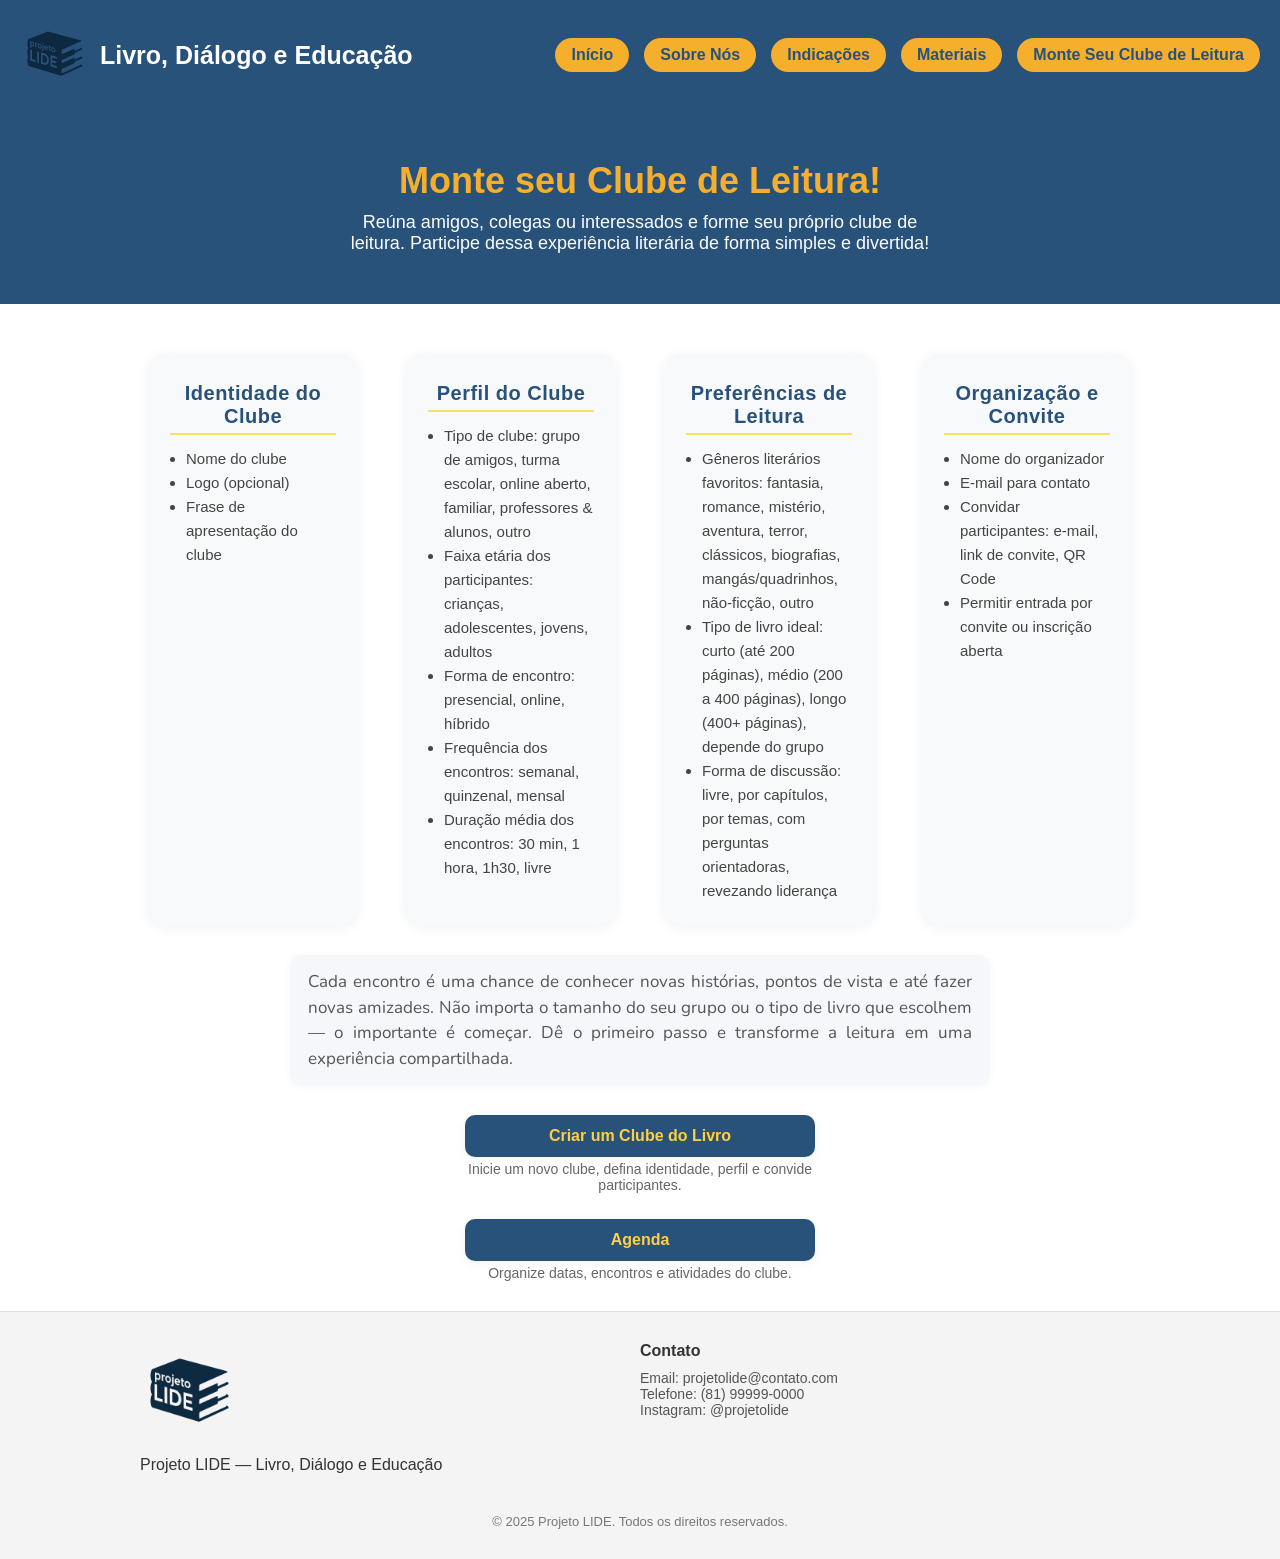
<file: pagina5.html>
<!DOCTYPE html>
<html lang="pt-BR">
<head>
  <meta charset="UTF-8" />
  <meta name="viewport" content="width=device-width, initial-scale=1.0" />
  <title>Projeto LIDE - Clube de Leitura</title>
  <link href="https://fonts.googleapis.com/css2?family=Nunito:wght@400;700;900&display=swap" rel="stylesheet">
  <link rel="stylesheet" href="index.css">

  <style>
    body {
      margin: 0;
      font-family: 'Nunito', sans-serif;
      background-color: #ffffff;
      color: #333;
    }
    header {
      background-color: #28527A;
      padding: 20px;
      display: flex;
      justify-content: space-between;
      align-items: center;
      flex-wrap: wrap;
    }

    .logo {
      display: flex;
      align-items: center;
    }
    .logo img {
      height: 60px;
      margin-right: 10px;
    }
    nav {
      display: flex;
      gap: 15px;
      flex-wrap: wrap;
      align-items: center;
    }
    nav a {
      background-color: #f6ae2d;
      padding: 8px 16px;
      border-radius: 20px;
      text-decoration: none;
      color: #28527A;
      font-weight: 700;
    }

    nav a:hover{
    color: #f8fdf8;
    transform: scale(1.1);
    transition: all 0.45s ease;
}

a:hover{
    color: #28527A;
    transition: 0.3s all;
}


    .btn-sobre {
      background-color: #f6ae2d;
      padding: 8px 16px;
      border-radius: 20px;
      text-decoration: none;
      color: #28527A;
      font-weight: 700;
    }

    .btn-grupo{
      background-color: #f6ae2d;
      padding: 8px 16px;
      border-radius: 20px;
      text-decoration: none;
      color: #28527A;
      font-weight: 700;
    }

    .hero {
      background-color: #28527A;
      padding: 50px 20px;
      text-align: center;
      color: #fff;
      position: relative;
    }
    .hero h1 {
      font-size: 36px;
      margin-bottom: 10px;
      color: #f6ae2d;
    }
    .hero p {
      font-size: 18px;
      max-width: 600px;
      margin: 0 auto;
    }
    .content {
      max-width: 1000px;
      margin: 40px auto;
      padding: 0 20px;
    }
    .content h2 {
      color: #28527A;
      margin-top: 30px;
    }
    .content ul {
      padding-left: 20px;
    }
    .highlight {
      background: linear-gradient(to right, #28527A, #f6ae2d);
      border-left: 5px solid #28527A;
      padding: 15px;
      margin-top: 30px;
      font-weight: 700;
      color: #28527A;
    }
    .img-row {
      display: flex;
      flex-wrap: wrap;
      gap: 20px;
      justify-content: center;
      margin: 40px 0;
    }
    .img-row img {
      width: 300px;
      height: auto;
      border-radius: 20px;
      object-fit: cover;
    }

    

  </style>
</head>
<body>
  <header>
    <div class="logo">
      <img src="logo.png" alt="Logo" style="height: 70px;">
      <h1 style="color:white; font-size: 25px; margin: 0;">Livro, Diálogo e Educação</h1>
    </div>
  <nav>
      <a href="index.html">Início</a>
      <a class="btn-sobre" href="pagina2.html">Sobre Nós</a>
      <a href="pagina3.html">Indicações</a>
      <a href="materiais.html">Materiais</a>
      <a class="btn-grupo" href="pagina5.html">Monte Seu Clube de Leitura</a>
    </nav>
  </header>
  <main>
    <section class="hero">
      <div class="texto" style="text-align: center;"></div>
        <h1>Monte seu Clube de Leitura!</h1>
        <p>
        Reúna amigos, colegas ou interessados e forme seu próprio clube 
        de leitura. Participe dessa experiência literária de forma simples e divertida!
        </p>
      </div>
    </section>
  </main>

  <style>
    .container-clube-leitura {
      display: flex;
      flex-wrap: wrap;
      gap: 32px;
      justify-content: center;
      margin: 50px auto 30px auto;
      max-width: 1000px;
    }
    .coluna {
      background: #f8f9fa;
      border-radius: 18px;
      box-shadow: 0 2px 12px rgba(40, 82, 122, 0.08);
      padding: 28px 22px 22px 22px;
      flex: 1 1 200px;
      min-width: 200px;
      max-width: 220px;
      margin: 0 8px;
      transition: box-shadow 0.3s;
    }
    .coluna:hover {
      box-shadow: 0 4px 24px rgba(40, 82, 122, 0.16);
    }
    .coluna h2 {
      color: #28527A;
      font-size: 20px;
      margin-bottom: 12px;
      text-align: center;
      font-weight: 900;
      letter-spacing: 0.5px;
    }
    .coluna ul {
      padding-left: 16px;
      color: #444;
      font-size: 15px;
      line-height: 1.6;
      margin: 0;
    }
    @media (max-width: 900px) {
      .container-clube-leitura {
      flex-direction: column;
      align-items: center;
      gap: 18px;
      }
      .coluna {
      max-width: 95vw;
      width: 100%;
      }
    }
    .clube-desc {
      font-size: 17px;
      margin-bottom: 16px;
      color: #555;
      line-height: 1.5;
      font-family: 'Nunito', Arial, sans-serif;
      text-align: justify;
      max-width: 700px;
      margin: 0 auto 20px auto;
      background: #f6f7fa;
      border-radius: 12px;
      padding: 14px 18px;
      box-shadow: 0 1px 6px rgba(40, 82, 122, 0.06);
    }
    .clube-actions {
      max-width: 350px;
      margin: 30px auto 0 auto;
      display: flex;
      flex-direction: column;
      gap: 18px;
    }
    .clube-action-btn {
      display: block;
      width: 100%;
      background-color: #28527A;
      color: #ffcf3f;
      padding: 12px 0;
      font-size: 16px;
      border-radius: 10px;
      text-decoration: none;
      text-align: center;
      transition: background 0.3s, color 0.3s;
      font-weight: bold;
      box-shadow: 0 2px 8px rgba(40, 82, 122, 0.08);
      margin-bottom: 4px;
    }
    .clube-action-btn:hover {
      background: #f6ae2d;
      color: #28527A;
    }
    .clube-action-desc {
      color: #666;
      font-size: 14px;
      margin-bottom: 8px;
      text-align: center;
    }
    </style>

    <div class="container-clube-leitura">
    <div class="coluna">
      <h2>Identidade do Clube</h2>
      <ul>
      <li>Nome do clube</li>
      <li>Logo (opcional)</li>
      <li>Frase de apresentação do clube</li>
      </ul>
    </div>
    <div class="coluna">
      <h2>Perfil do Clube</h2>
      <ul>
      <li>Tipo de clube: grupo de amigos, turma escolar, online aberto, familiar, professores & alunos, outro</li>
      <li>Faixa etária dos participantes: crianças, adolescentes, jovens, adultos</li>
      <li>Forma de encontro: presencial, online, híbrido</li>
      <li>Frequência dos encontros: semanal, quinzenal, mensal</li>
      <li>Duração média dos encontros: 30 min, 1 hora, 1h30, livre</li>
      </ul>
    </div>
    <div class="coluna">
      <h2>Preferências de Leitura</h2>
      <ul>
      <li>Gêneros literários favoritos: fantasia, romance, mistério, aventura, terror, clássicos, biografias, mangás/quadrinhos, não-ficção, outro</li>
      <li>Tipo de livro ideal: curto (até 200 páginas), médio (200 a 400 páginas), longo (400+ páginas), depende do grupo</li>
      <li>Forma de discussão: livre, por capítulos, por temas, com perguntas orientadoras, revezando liderança</li>
      </ul>
    </div>
    <div class="coluna">
      <h2>Organização e Convite</h2>
      <ul>
      <li>Nome do organizador</li>
      <li>E-mail para contato</li>
      <li>Convidar participantes: e-mail, link de convite, QR Code</li>
      <li>Permitir entrada por convite ou inscrição aberta</li>
      </ul>
    </div>
    </div>

    <div class="clube-desc">
    Cada encontro é uma chance de conhecer novas histórias, pontos de vista e até fazer novas amizades.
    Não importa o tamanho do seu grupo ou o tipo de livro que escolhem — o importante é começar.
    Dê o primeiro passo e transforme a leitura em uma experiência compartilhada.
    </div>

    <div class="clube-actions">
    <div>
      <a href="criarclube.html" class="clube-action-btn">
      Criar um Clube do Livro
      </a>
      <div class="clube-action-desc">
      Inicie um novo clube, defina identidade, perfil e convide participantes.
      </div>
    </div>
    
    <div>
      <a href="agenda.html" class="clube-action-btn">
      Agenda
      </a>
      <div class="clube-action-desc">
      Organize datas, encontros e atividades do clube.
      </div>
    </div>
    </div>


<br>
</body>
<footer class="footer">
  <div class="footer-content">
    <div class="footer-left">
      <img src="logo.png" alt="Logo LIDE" class="footer-logo">
      <p>Projeto LIDE — Livro, Diálogo e Educação</p>
    </div>

    <div class="footer-contact">
      <h4>Contato</h4>
      <p>Email: <a href="mailto:contato@lide.com">projetolide@contato.com</a></p>
      <p>Telefone: (81) 99999-0000</p>
      <p>Instagram: <a href="https://instagram.com/projetolide" target="_blank">@projetolide</a></p>
    </div>
  </div>

  <div class="footer-bottom">
    <p>&copy; 2025 Projeto LIDE. Todos os direitos reservados.</p>
  </div>
</footer>
</html>
</file>
<file: index.css>
body{
    background-color: rgb(255, 255, 255);
}

@import url('https://fonts.googleapis.com/css2?family=Poppins:wght@300;400;500;600&display=swap');
*{
    margin: 0;
    padding: 0;
    box-sizing: border-box;
    font-family: 'Poppins', sans-serif;
}
.footer {
  background-color: #f4f4f4;
  padding: 30px 20px;
  font-family: Arial, sans-serif;
  color: #333;
  border-top: 1px solid #ddd;
}

.footer-content {
  display: flex;
  flex-wrap: wrap;
  justify-content: space-between;
  align-items: flex-start;
  max-width: 1000px;
  margin: 0 auto;
}

.footer-left {
  flex: 1 1 300px;
  margin-bottom: 20px;
}

.footer-logo {
  width: 100px;
  margin-bottom: 10px;
}

.footer-contact {
  flex: 1 1 300px;
  margin-bottom: 20px;
}

.footer-contact h4 {
  margin-bottom: 10px;
  font-size: 16px;
}

.footer-contact p,
.footer-contact a {
  font-size: 14px;
  color: #555;
  text-decoration: none;
}

.footer-contact a:hover {
  text-decoration: underline;
}

.footer-bottom {
  text-align: center;
  font-size: 13px;
  color: #777;
  margin-top: 20px;
} 

/* Responsivo */
@media (max-width: 800px) {
    .footer-col{
        width: 50%;
        margin-bottom: 30px;
    }
}
@media (max-width:600px) {
    .footer-col{
        width: 100%;
    }
}

/* página3.html (INDICAÇÕES)*/

.container-indicacoes {
  display: flex;
  flex-wrap: wrap;
  justify-content: space-between;
  gap: 30px;
  padding: 40px 20px;
  max-width: 1200px;
  margin: 0 auto;
}

.coluna {
  background-color: #f8f8f8;
  padding: 20px;
  border-radius: 15px;
  flex: 1;
  min-width: 280px;
  max-width: 32%;
  box-shadow: 0 4px 10px rgba(0,0,0,0.08);
}

.coluna h2 {
  color: #28527A;
  font-size: 22px;
  margin-bottom: 15px;
  border-bottom: 2px solid #f3e16c;
  padding-bottom: 5px;
}

.h3-1 {
  font-size: 18px;
  color: #28527A;
  margin-top: 20px;
}

.listaindica ul {
  list-style-type: disc;
  padding-left: 20px;
  color: #333;
}

.listaindica li {
  margin-bottom: 8px;
}

/*FILTRAR*/

 .container-filtro {
  padding: 40px 20px;
  max-width: 1200px;
  margin: 0 auto;
  background: linear-gradient(to right, #28527A, #66c4be);
  background-color: #28527A;
  border-radius: 15px;
  color: white;
}

.filtros-container {
  display: flex;
  flex-wrap: wrap;
  gap: 20px;
  margin-top: 20px;
  align-items: center;
}

.filtros {
  display: flex;
  flex-direction: column;
  font-weight: bold;
  color: white;
}

select, button {
  margin-top: 5px;
  padding: 8px;
  border-radius: 5px;
  border: 1px solid #aaa;
}

button {
  background-color: #f3e16c;
  color: #9f822a;
  border: 2px solid #ffcf3f;
  font-weight: bold;
  transition: 0.3s;
}

button:hover {
  background-color: #4CAF50;
  color: white;
}

.resultado {
  margin-top: 30px;
  background: white;
  padding: 15px;
  border-radius: 8px;
  box-shadow: 0 0 8px rgba(0,0,0,0.1);
  color: #333;
}

.livro {
  padding: 8px 0;
  border-bottom: 1px solid #ddd;
}

.livro:last-child {
  border-bottom: none;
}
</file>
<file: style.css>
.form .mensagem {
  background-color: #2f4858;
  border-left: 5px solid #33658a;
  padding: 0.8rem;
  font-size: 15px;
  margin-bottom: 1rem;
  color: #333;
  border-radius: 4px;
}

.form-container {
  display: flex;
  gap: 2rem;
  padding: 2rem;
  justify-content: center;
  background-color: #f9f9f9;
  flex-wrap: wrap; /*(responsividade)*/
}

.form {
  background-color: #33658a;  
  border: 3px solid #f6ae2d;
  border-radius: 12px;
  padding: 1.5rem;
  width: 48%;
  box-sizing: border-box;
  box-shadow: 0 4px 12px rgba(0,0,0,0.15);
  color: white;
  font-family: 'Segoe UI', Tahoma, Geneva, Verdana, sans-serif;
  transition: transform 0.3s ease;
}

.form:hover {
  transform: scale(1.02);
}

.form h2 {
  margin-bottom: 1rem;
  color: #f6ae2d;
}

.form .mensagem {
  background-color: rgba(249, 215, 28, 0.15);
  border-left: 5px solid #f6ae2d;
  padding: 0.8rem;
  font-size: 15px;
  margin-bottom: 1rem;
  color: white;
  border-radius: 5px;
}

.form label {
  display: block;
  margin-top: 1rem;
  font-weight: 600;
  color: #f6ae2d;
}

.form input,
.form textarea {
  width: 100%;
  padding: 0.5rem;
  margin-top: 0.3rem;
  border: 1.5px solid #f6ae2d;
  border-radius: 5px;
  box-sizing: border-box;
  font-size: 15px;
  background-color: #33658a;
  color: white;
  transition: border-color 0.4s ease;
}

.form input::placeholder,
.form textarea::placeholder {
  color: #f6ae2d;
}

.form input:focus,
.form textarea:focus {
  border-color: #f6ae2d;
  outline: none;
  background-color: #33658a;
}

.form textarea {
  resize: vertical;
  min-height: 80px;
  color: white;
}

.form button {
  margin-top: 1.5rem;
  background-color: #f6ae2d;
  color: #33658a;
  border: none;
  padding: 0.6rem 1.2rem;
  border-radius: 6px;
  cursor: pointer;
  font-weight: 700;
  font-size: 15px;
  transition: background-color 0.45s ease, color 0.45s ease,
              transform 0.45s ease, box-shadow 0.45s ease;
}

.form button:hover {
  background-color: #f6ae2d;
  color: #33658a;
  transform: scale(1.06);
  box-shadow: o 4px 10px rgba(0,0,0,0.2);
}

/* Responsividade: 1 em cima do outro */
@media (max-width: 700px) {
  .form {width: 100%;}
}
</file>
